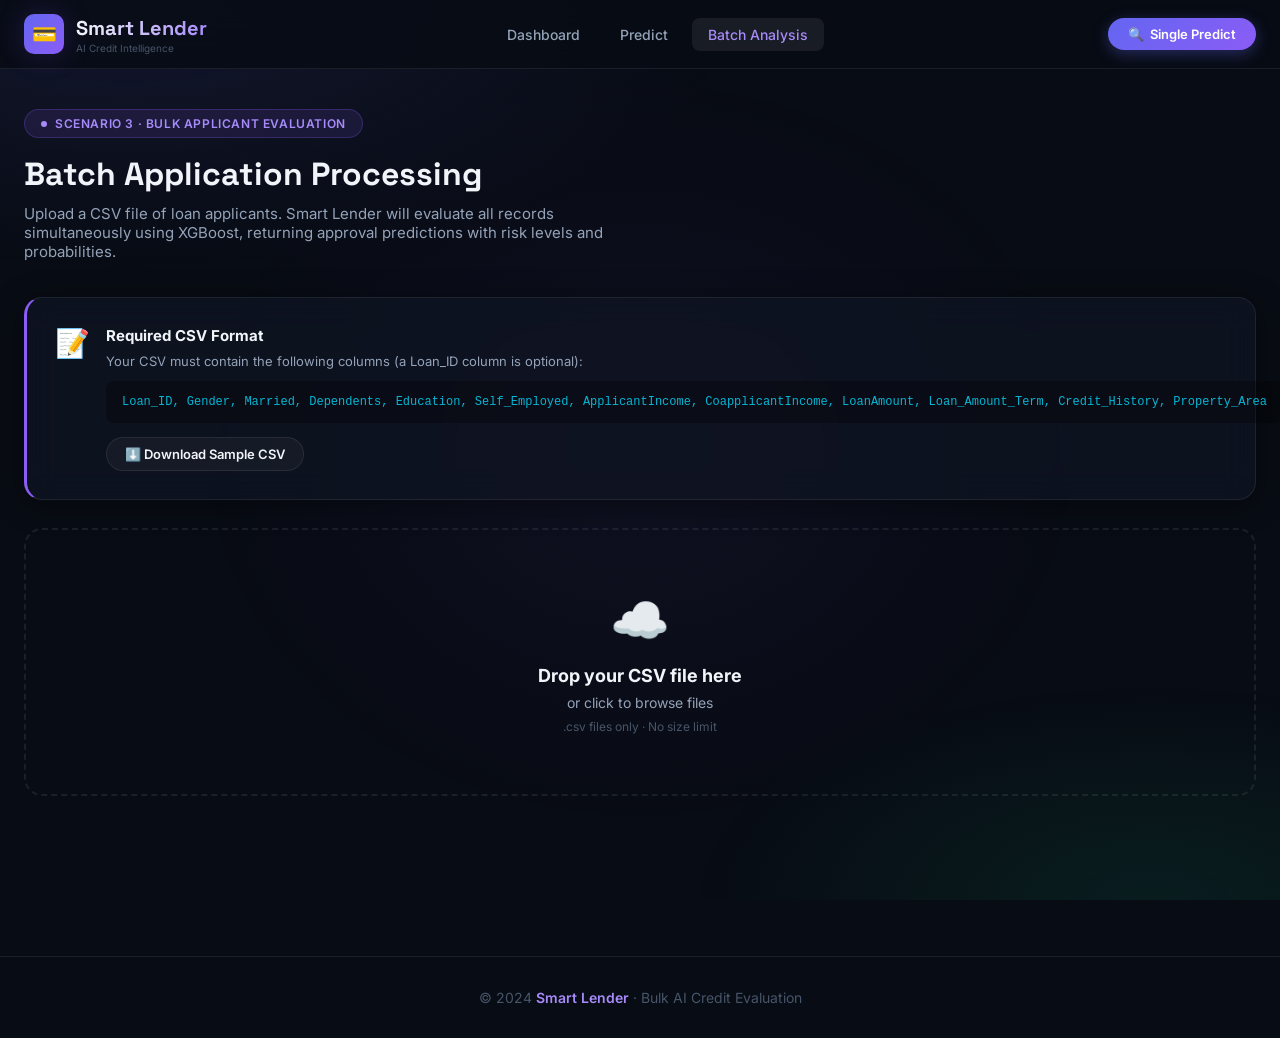
<file: templates/batch.html>
<!DOCTYPE html>
<html lang="en">
<head>
  <meta charset="UTF-8" />
  <meta name="viewport" content="width=device-width, initial-scale=1.0" />
  <title>Batch Analysis — Smart Lender</title>
  <meta name="description" content="Upload a CSV of loan applicants and receive batch AI predictions from Smart Lender's XGBoost engine." />
  <link rel="stylesheet" href="/static/css/style.css" />
</head>
<body>
<div class="page-wrapper">

  <!-- Navbar -->
  <nav class="navbar">
    <div class="navbar-inner">
      <a href="/" class="navbar-brand">
        <div class="brand-icon">💳</div>
        <div>
          <span class="brand-text">Smart Lender</span>
          <span class="brand-tagline">AI Credit Intelligence</span>
        </div>
      </a>
      <ul class="nav-links">
        <li><a href="/">Dashboard</a></li>
        <li><a href="/predict">Predict</a></li>
        <li><a href="/batch" class="active">Batch Analysis</a></li>
      </ul>
      <a href="/predict" class="nav-badge" id="nav-predict-btn">
        <span>🔍</span> Single Predict
      </a>
    </div>
  </nav>

  <div class="container" style="padding-top:40px;padding-bottom:80px;">

    <!-- Page Header -->
    <div style="margin-bottom:36px;">
      <div class="hero-badge" style="margin-bottom:16px;">
        <span class="dot"></span>
        Scenario 3 · Bulk Applicant Evaluation
      </div>
      <h1 style="font-family:'Space Grotesk',sans-serif;font-size:32px;font-weight:800;margin-bottom:10px;">
        Batch Application Processing
      </h1>
      <p style="color:var(--text-secondary);font-size:15px;max-width:620px;">
        Upload a CSV file of loan applicants. Smart Lender will evaluate all records simultaneously
        using XGBoost, returning approval predictions with risk levels and probabilities.
      </p>
    </div>

    <!-- CSV Format Card -->
    <div class="card" style="margin-bottom:28px;border-left:3px solid var(--violet);">
      <div style="display:flex;align-items:flex-start;gap:16px;">
        <div style="font-size:28px;">📝</div>
        <div style="flex:1;">
          <div style="font-size:15px;font-weight:700;margin-bottom:8px;">Required CSV Format</div>
          <p style="font-size:13px;color:var(--text-secondary);margin-bottom:12px;">
            Your CSV must contain the following columns (a Loan_ID column is optional):
          </p>
          <div style="background:rgba(0,0,0,0.3);border-radius:8px;padding:14px 16px;font-family:monospace;font-size:12px;color:var(--cyan);overflow-x:auto;white-space:nowrap;">
            Loan_ID, Gender, Married, Dependents, Education, Self_Employed, ApplicantIncome, CoapplicantIncome, LoanAmount, Loan_Amount_Term, Credit_History, Property_Area
          </div>
          <div style="display:flex;gap:10px;margin-top:14px;flex-wrap:wrap;">
            <button class="btn btn-secondary btn-sm" id="downloadSampleBtn" onclick="downloadSample()">
              ⬇️ Download Sample CSV
            </button>
          </div>
        </div>
      </div>
    </div>

    <!-- Upload Section -->
    <div id="uploadSection">
      <div class="drop-zone" id="dropZone">
        <span class="upload-icon">☁️</span>
        <h3>Drop your CSV file here</h3>
        <p>or click to browse files</p>
        <p style="margin-top:8px;font-size:12px;color:var(--text-muted);">.csv files only · No size limit</p>
        <input type="file" id="csvFileInput" accept=".csv" style="display:none;" />
      </div>
    </div>

    <!-- Process Section (hidden initially) -->
    <div id="processSection" style="display:none;">
      <div class="card">
        <div style="display:flex;align-items:center;justify-content:space-between;flex-wrap:wrap;gap:16px;">
          <div>
            <div id="selectedFileName" style="font-size:15px;font-weight:600;color:var(--text-primary);">No file selected</div>
            <p style="font-size:13px;color:var(--text-secondary);margin-top:4px;">Ready for processing</p>
          </div>
          <div style="display:flex;gap:10px;">
            <button class="btn btn-secondary btn-sm" id="resetBatch">🔄 Change File</button>
            <button class="btn btn-primary" id="processBatch" style="min-width:200px;">
              🚀 Process Applications
            </button>
          </div>
        </div>

        <!-- Progress bar -->
        <div style="margin-top:20px;">
          <div style="display:flex;justify-content:space-between;font-size:12px;color:var(--text-muted);margin-bottom:6px;">
            <span>Processing</span>
            <span>XGBoost Engine</span>
          </div>
          <div class="progress-track">
            <div class="progress-fill" id="progressFill" style="width:0%;"></div>
          </div>
        </div>
      </div>
    </div>

    <!-- Results Section (hidden initially) -->
    <div id="resultsSection" style="display:none;margin-top:36px;">

      <!-- Summary Cards -->
      <div class="section-header">
        <div>
          <div class="section-title">Batch Results Summary</div>
          <div class="section-sub">AI predictions for all uploaded applicants</div>
        </div>
        <div style="display:flex;gap:10px;">
          <button class="btn btn-secondary btn-sm" id="downloadResults">
            ⬇️ Download CSV
          </button>
          <button class="btn btn-secondary btn-sm" id="resetBatch2" onclick="document.getElementById('resetBatch').click()">
            🔄 New Batch
          </button>
        </div>
      </div>

      <div class="stats-grid" id="batchSummary" style="margin-bottom:32px;margin-top:0;"></div>

      <!-- Results Table -->
      <div class="card" style="padding:0;overflow:hidden;">
        <div style="padding:20px 24px;border-bottom:1px solid var(--border-glass);display:flex;align-items:center;justify-content:space-between;">
          <div style="font-size:15px;font-weight:700;">📋 Applicant Predictions</div>
          <div style="font-size:13px;color:var(--text-secondary);" id="tableCount"></div>
        </div>
        <div class="table-wrapper" style="border:none;border-radius:0;">
          <table>
            <thead>
              <tr>
                <th>Loan ID</th>
                <th>Prediction</th>
                <th>Approval Probability</th>
                <th>Risk Level</th>
              </tr>
            </thead>
            <tbody id="resultsTableBody"></tbody>
          </table>
        </div>
      </div>

    </div><!-- /resultsSection -->

  </div><!-- /container -->

  <footer class="footer">
    <p class="footer-text">
      © 2024 <span class="footer-highlight">Smart Lender</span> · Bulk AI Credit Evaluation
    </p>
  </footer>

</div><!-- /page-wrapper -->

<script>
function downloadSample() {
  const csv = `Loan_ID,Gender,Married,Dependents,Education,Self_Employed,ApplicantIncome,CoapplicantIncome,LoanAmount,Loan_Amount_Term,Credit_History,Property_Area
LP000001,Male,Yes,0,Graduate,No,5849,0,128,360,1.0,Rural
LP000002,Male,Yes,1,Graduate,No,4583,1508,128,360,1.0,Rural
LP000003,Male,Yes,0,Graduate,Yes,3000,0,66,360,1.0,Urban
LP000004,Male,Yes,0,Not Graduate,No,2583,2358,120,360,1.0,Urban
LP000005,Female,No,0,Graduate,No,6000,0,141,360,1.0,Urban
LP000006,Male,Yes,2,Graduate,Yes,5417,4196,267,360,1.0,Urban
LP000007,Male,Yes,0,Not Graduate,No,2333,1516,95,360,1.0,Urban
LP000008,Male,No,0,Graduate,No,3036,2504,158,360,0.0,Semiurban
LP000009,Female,Yes,3+,Graduate,No,4006,1526,168,360,1.0,Urban
LP000010,Male,Yes,1,Graduate,No,4500,1800,100,360,1.0,Semiurban
LP000011,Male,No,2,Not Graduate,Yes,1600,0,320,360,0.0,Rural
LP000012,Female,No,0,Graduate,No,2900,0,75,36,1.0,Rural`;

  const blob = new Blob([csv], { type: 'text/csv' });
  const url  = URL.createObjectURL(blob);
  const a    = document.createElement('a');
  a.href     = url;
  a.download = 'smart_lender_sample.csv';
  a.click();
  URL.revokeObjectURL(url);
}

// Update table count after results render
const observer = new MutationObserver(() => {
  const tbody = document.getElementById('resultsTableBody');
  const count = document.getElementById('tableCount');
  if (tbody && count) {
    const rows = tbody.querySelectorAll('tr').length;
    if (rows > 0) count.textContent = `${rows} applications`;
  }
});
const tbody = document.getElementById('resultsTableBody');
if (tbody) observer.observe(tbody, { childList: true });
</script>
<script src="/static/js/main.js"></script>
</body>
</html>
</file>
<file: static/css/style.css>
/* ============================================================
   Smart Lender - Premium Financial Dashboard CSS
   Dark-mode glassmorphism theme with vibrant accents
   ============================================================ */

@import url('https://fonts.googleapis.com/css2?family=Inter:wght@300;400;500;600;700;800;900&family=Space+Grotesk:wght@400;500;600;700&display=swap');

/* ── CSS Variables ─────────────────────────────────────────── */
:root {
  --bg-primary:    #080C14;
  --bg-secondary:  #0E1420;
  --bg-card:       rgba(15, 20, 35, 0.75);
  --bg-glass:      rgba(255, 255, 255, 0.04);
  --bg-glass-hover:rgba(255, 255, 255, 0.07);
  --border-glass:  rgba(255, 255, 255, 0.08);
  --border-glow:   rgba(99, 102, 241, 0.30);

  --green:         #10B981;
  --green-light:   #34D399;
  --green-dim:     rgba(16, 185, 129, 0.12);
  --red:           #EF4444;
  --red-light:     #F87171;
  --red-dim:       rgba(239, 68, 68, 0.12);
  --amber:         #F59E0B;
  --amber-dim:     rgba(245, 158, 11, 0.12);
  --violet:        #8B5CF6;
  --violet-light:  #A78BFA;
  --violet-dim:    rgba(139, 92, 246, 0.12);
  --indigo:        #6366F1;
  --cyan:          #06B6D4;

  --text-primary:  #F1F5F9;
  --text-secondary:#94A3B8;
  --text-muted:    #475569;

  --radius-sm:     8px;
  --radius-md:     12px;
  --radius-lg:     18px;
  --radius-xl:     24px;

  --shadow-card:   0 4px 30px rgba(0,0,0,0.4);
  --shadow-glow-g: 0 0 30px rgba(16,185,129,0.20);
  --shadow-glow-v: 0 0 30px rgba(139,92,246,0.20);
  --shadow-glow-r: 0 0 30px rgba(239,68,68,0.20);

  --transition:    all 0.25s cubic-bezier(0.4, 0, 0.2, 1);
}

/* ── Reset & Base ──────────────────────────────────────────── */
*, *::before, *::after { box-sizing: border-box; margin: 0; padding: 0; }

html { scroll-behavior: smooth; }

body {
  font-family: 'Inter', sans-serif;
  background-color: var(--bg-primary);
  color: var(--text-primary);
  min-height: 100vh;
  overflow-x: hidden;
}

/* Animated background mesh */
body::before {
  content: '';
  position: fixed;
  inset: 0;
  background:
    radial-gradient(ellipse 80% 50% at 10% 0%, rgba(99,102,241,0.12) 0%, transparent 60%),
    radial-gradient(ellipse 60% 40% at 90% 100%, rgba(16,185,129,0.10) 0%, transparent 60%),
    radial-gradient(ellipse 50% 60% at 50% 50%, rgba(139,92,246,0.06) 0%, transparent 70%);
  pointer-events: none;
  z-index: 0;
}

/* ── Scrollbar ─────────────────────────────────────────────── */
::-webkit-scrollbar { width: 6px; }
::-webkit-scrollbar-track { background: var(--bg-secondary); }
::-webkit-scrollbar-thumb { background: var(--border-glass); border-radius: 10px; }
::-webkit-scrollbar-thumb:hover { background: var(--text-muted); }

/* ── Layout ────────────────────────────────────────────────── */
.page-wrapper { position: relative; z-index: 1; }

.container {
  max-width: 1280px;
  margin: 0 auto;
  padding: 0 24px;
}

/* ── Navbar ────────────────────────────────────────────────── */
.navbar {
  position: sticky;
  top: 0;
  z-index: 100;
  background: rgba(8, 12, 20, 0.85);
  backdrop-filter: blur(20px);
  -webkit-backdrop-filter: blur(20px);
  border-bottom: 1px solid var(--border-glass);
  padding: 0 24px;
}

.navbar-inner {
  max-width: 1280px;
  margin: 0 auto;
  display: flex;
  align-items: center;
  justify-content: space-between;
  height: 68px;
}

.navbar-brand {
  display: flex;
  align-items: center;
  gap: 12px;
  text-decoration: none;
}

.brand-icon {
  width: 40px;
  height: 40px;
  background: linear-gradient(135deg, var(--indigo), var(--violet));
  border-radius: 10px;
  display: flex;
  align-items: center;
  justify-content: center;
  font-size: 20px;
  box-shadow: var(--shadow-glow-v);
}

.brand-text {
  font-family: 'Space Grotesk', sans-serif;
  font-weight: 700;
  font-size: 20px;
  background: linear-gradient(90deg, #F1F5F9, var(--violet-light));
  -webkit-background-clip: text;
  -webkit-text-fill-color: transparent;
  background-clip: text;
}

.brand-tagline {
  font-size: 10px;
  color: var(--text-muted);
  font-weight: 400;
  display: block;
  line-height: 1;
  margin-top: 2px;
  -webkit-text-fill-color: var(--text-muted);
}

.nav-links {
  display: flex;
  align-items: center;
  gap: 8px;
  list-style: none;
}

.nav-links a {
  text-decoration: none;
  color: var(--text-secondary);
  font-size: 14px;
  font-weight: 500;
  padding: 8px 16px;
  border-radius: var(--radius-sm);
  transition: var(--transition);
}

.nav-links a:hover,
.nav-links a.active {
  color: var(--text-primary);
  background: var(--bg-glass-hover);
}

.nav-links a.active {
  color: var(--violet-light);
}

.nav-badge {
  display: inline-flex;
  align-items: center;
  gap: 6px;
  background: linear-gradient(135deg, var(--indigo), var(--violet));
  color: #fff;
  font-size: 13px;
  font-weight: 600;
  padding: 8px 20px;
  border-radius: 50px;
  text-decoration: none;
  box-shadow: 0 4px 15px rgba(99,102,241,0.35);
  transition: var(--transition);
}

.nav-badge:hover {
  transform: translateY(-1px);
  box-shadow: 0 8px 25px rgba(99,102,241,0.45);
}

/* ── Cards / Glass ─────────────────────────────────────────── */
.card {
  background: var(--bg-card);
  backdrop-filter: blur(16px);
  -webkit-backdrop-filter: blur(16px);
  border: 1px solid var(--border-glass);
  border-radius: var(--radius-lg);
  padding: 28px;
  box-shadow: var(--shadow-card);
  transition: var(--transition);
}

.card:hover { transform: translateY(-3px); box-shadow: 0 12px 40px rgba(0,0,0,0.5); }

.card-sm { padding: 20px; border-radius: var(--radius-md); }

/* ── Hero Section ──────────────────────────────────────────── */
.hero {
  padding: 80px 0 60px;
  text-align: center;
}

.hero-badge {
  display: inline-flex;
  align-items: center;
  gap: 8px;
  background: var(--violet-dim);
  border: 1px solid rgba(139,92,246,0.25);
  color: var(--violet-light);
  font-size: 12px;
  font-weight: 600;
  padding: 6px 16px;
  border-radius: 50px;
  margin-bottom: 24px;
  letter-spacing: 0.05em;
  text-transform: uppercase;
}

.hero-badge .dot {
  width: 6px;
  height: 6px;
  background: var(--violet-light);
  border-radius: 50%;
  animation: pulse-dot 2s infinite;
}

@keyframes pulse-dot {
  0%, 100% { opacity: 1; transform: scale(1); }
  50%       { opacity: 0.5; transform: scale(0.7); }
}

.hero h1 {
  font-family: 'Space Grotesk', sans-serif;
  font-size: clamp(36px, 5vw, 64px);
  font-weight: 800;
  line-height: 1.1;
  letter-spacing: -0.02em;
  margin-bottom: 20px;
}

.gradient-text {
  background: linear-gradient(135deg, var(--indigo) 0%, var(--violet-light) 50%, var(--cyan) 100%);
  -webkit-background-clip: text;
  -webkit-text-fill-color: transparent;
  background-clip: text;
}

.hero-sub {
  font-size: 18px;
  color: var(--text-secondary);
  max-width: 600px;
  margin: 0 auto 40px;
  line-height: 1.7;
}

.hero-cta {
  display: flex;
  gap: 16px;
  justify-content: center;
  flex-wrap: wrap;
}

/* ── Buttons ───────────────────────────────────────────────── */
.btn {
  display: inline-flex;
  align-items: center;
  gap: 8px;
  font-size: 14px;
  font-weight: 600;
  padding: 12px 28px;
  border-radius: 50px;
  text-decoration: none;
  border: none;
  cursor: pointer;
  transition: var(--transition);
  font-family: 'Inter', sans-serif;
}

.btn-primary {
  background: linear-gradient(135deg, var(--indigo), var(--violet));
  color: #fff;
  box-shadow: 0 4px 20px rgba(99,102,241,0.35);
}

.btn-primary:hover {
  transform: translateY(-2px);
  box-shadow: 0 8px 30px rgba(99,102,241,0.50);
}

.btn-secondary {
  background: var(--bg-glass);
  color: var(--text-primary);
  border: 1px solid var(--border-glass);
}

.btn-secondary:hover {
  background: var(--bg-glass-hover);
  transform: translateY(-2px);
}

.btn-success {
  background: linear-gradient(135deg, #059669, var(--green));
  color: #fff;
  box-shadow: 0 4px 20px rgba(16,185,129,0.30);
}

.btn-success:hover { transform: translateY(-2px); box-shadow: var(--shadow-glow-g); }

.btn-danger {
  background: linear-gradient(135deg, #DC2626, var(--red));
  color: #fff;
}

.btn-lg { padding: 14px 36px; font-size: 16px; }
.btn-sm { padding: 8px 18px; font-size: 13px; }

/* ── Stat Cards ────────────────────────────────────────────── */
.stats-grid {
  display: grid;
  grid-template-columns: repeat(auto-fit, minmax(220px, 1fr));
  gap: 20px;
  margin: 48px 0;
}

.stat-card {
  background: var(--bg-card);
  backdrop-filter: blur(16px);
  border: 1px solid var(--border-glass);
  border-radius: var(--radius-lg);
  padding: 24px 28px;
  position: relative;
  overflow: hidden;
  transition: var(--transition);
}

.stat-card::before {
  content: '';
  position: absolute;
  top: 0; left: 0; right: 0;
  height: 2px;
  background: var(--accent-gradient, linear-gradient(90deg, var(--indigo), var(--violet)));
}

.stat-card:hover { transform: translateY(-4px); }

.stat-icon {
  width: 44px;
  height: 44px;
  border-radius: var(--radius-sm);
  display: flex;
  align-items: center;
  justify-content: center;
  font-size: 20px;
  margin-bottom: 16px;
}

.stat-value {
  font-family: 'Space Grotesk', sans-serif;
  font-size: 32px;
  font-weight: 700;
  line-height: 1;
  margin-bottom: 6px;
}

.stat-label {
  font-size: 13px;
  color: var(--text-secondary);
  font-weight: 500;
}

.stat-change {
  font-size: 12px;
  color: var(--green);
  font-weight: 600;
  margin-top: 8px;
  display: flex;
  align-items: center;
  gap: 4px;
}

/* ── Section Headers ───────────────────────────────────────── */
.section-header {
  display: flex;
  align-items: center;
  justify-content: space-between;
  margin-bottom: 28px;
}

.section-title {
  font-family: 'Space Grotesk', sans-serif;
  font-size: 22px;
  font-weight: 700;
  color: var(--text-primary);
}

.section-sub {
  font-size: 14px;
  color: var(--text-secondary);
  margin-top: 4px;
}

/* ── Model Comparison ──────────────────────────────────────── */
.models-grid {
  display: grid;
  grid-template-columns: repeat(auto-fit, minmax(240px, 1fr));
  gap: 16px;
  margin-bottom: 40px;
}

.model-card {
  background: var(--bg-card);
  backdrop-filter: blur(16px);
  border: 1px solid var(--border-glass);
  border-radius: var(--radius-md);
  padding: 24px;
  transition: var(--transition);
  position: relative;
}

.model-card.best {
  border-color: rgba(139,92,246,0.40);
  box-shadow: 0 0 30px rgba(139,92,246,0.12);
}

.model-card:hover { transform: translateY(-3px); }

.model-badge {
  display: inline-flex;
  align-items: center;
  gap: 5px;
  font-size: 11px;
  font-weight: 700;
  padding: 4px 10px;
  border-radius: 50px;
  letter-spacing: 0.05em;
  text-transform: uppercase;
  margin-bottom: 12px;
}

.badge-best  { background: var(--violet-dim); color: var(--violet-light); border: 1px solid rgba(139,92,246,0.25); }
.badge-good  { background: var(--green-dim);  color: var(--green-light);  border: 1px solid rgba(16,185,129,0.25); }
.badge-fair  { background: var(--amber-dim);  color: var(--amber);        border: 1px solid rgba(245,158,11,0.25); }

.model-name {
  font-size: 17px;
  font-weight: 700;
  margin-bottom: 16px;
}

.model-metrics { display: flex; flex-direction: column; gap: 10px; }

.metric-row {
  display: flex;
  justify-content: space-between;
  align-items: center;
}

.metric-label { font-size: 12px; color: var(--text-secondary); }
.metric-val   { font-size: 14px; font-weight: 700; }

.metric-bar-wrap {
  height: 5px;
  background: var(--bg-glass);
  border-radius: 10px;
  overflow: hidden;
  margin-top: 4px;
}

.metric-bar {
  height: 100%;
  border-radius: 10px;
  transition: width 1.2s cubic-bezier(0.4, 0, 0.2, 1);
}

/* ── Scenario Cards ────────────────────────────────────────── */
.scenarios-grid {
  display: grid;
  grid-template-columns: repeat(auto-fit, minmax(300px, 1fr));
  gap: 20px;
  margin: 48px 0;
}

.scenario-card {
  background: var(--bg-card);
  backdrop-filter: blur(16px);
  border: 1px solid var(--border-glass);
  border-radius: var(--radius-lg);
  padding: 28px;
  transition: var(--transition);
  cursor: pointer;
}

.scenario-card:hover {
  transform: translateY(-4px);
  border-color: var(--border-glow);
  box-shadow: var(--shadow-glow-v);
}

.scenario-icon {
  width: 52px;
  height: 52px;
  border-radius: 14px;
  display: flex;
  align-items: center;
  justify-content: center;
  font-size: 24px;
  margin-bottom: 16px;
}

.scenario-card h3 { font-size: 17px; font-weight: 700; margin-bottom: 10px; }
.scenario-card p  { font-size: 14px; color: var(--text-secondary); line-height: 1.6; }

/* ── Prediction Form ───────────────────────────────────────── */
.predict-layout {
  display: grid;
  grid-template-columns: 1fr 380px;
  gap: 28px;
  align-items: start;
}

@media (max-width: 900px) { .predict-layout { grid-template-columns: 1fr; } }

.form-grid {
  display: grid;
  grid-template-columns: repeat(2, 1fr);
  gap: 20px;
}

@media (max-width: 640px) { .form-grid { grid-template-columns: 1fr; } }

.form-group { display: flex; flex-direction: column; gap: 8px; }

.form-label {
  font-size: 13px;
  font-weight: 600;
  color: var(--text-secondary);
  letter-spacing: 0.02em;
  text-transform: uppercase;
}

.form-control {
  background: rgba(255,255,255,0.05);
  border: 1px solid var(--border-glass);
  border-radius: var(--radius-sm);
  color: var(--text-primary);
  font-size: 14px;
  font-family: 'Inter', sans-serif;
  padding: 12px 16px;
  width: 100%;
  transition: var(--transition);
  outline: none;
  -webkit-appearance: none;
}

.form-control:focus {
  border-color: var(--indigo);
  background: rgba(99,102,241,0.06);
  box-shadow: 0 0 0 3px rgba(99,102,241,0.12);
}

select.form-control {
  background-image: url("data:image/svg+xml,%3Csvg xmlns='http://www.w3.org/2000/svg' width='12' height='12' fill='%2394A3B8' viewBox='0 0 16 16'%3E%3Cpath d='M7.247 11.14L2.451 5.658C1.885 5.013 2.345 4 3.204 4h9.592a1 1 0 0 1 .753 1.659l-4.796 5.48a1 1 0 0 1-1.506 0z'/%3E%3C/svg%3E");
  background-repeat: no-repeat;
  background-position: right 14px center;
  padding-right: 36px;
  cursor: pointer;
}

select.form-control option {
  background: var(--bg-secondary);
  color: var(--text-primary);
}

/* ── Result Panel ──────────────────────────────────────────── */
.result-panel {
  background: var(--bg-card);
  backdrop-filter: blur(16px);
  border: 1px solid var(--border-glass);
  border-radius: var(--radius-lg);
  padding: 28px;
  position: sticky;
  top: 90px;
  min-height: 400px;
  display: flex;
  flex-direction: column;
}

.result-placeholder {
  flex: 1;
  display: flex;
  flex-direction: column;
  align-items: center;
  justify-content: center;
  color: var(--text-muted);
  text-align: center;
  gap: 12px;
}

.result-placeholder .icon { font-size: 48px; opacity: 0.4; }
.result-placeholder p     { font-size: 14px; }

.result-verdict {
  text-align: center;
  padding: 24px 0;
}

.verdict-icon {
  font-size: 64px;
  margin-bottom: 12px;
  display: block;
  animation: pop-in 0.4s cubic-bezier(0.175, 0.885, 0.32, 1.275);
}

@keyframes pop-in {
  from { transform: scale(0.5); opacity: 0; }
  to   { transform: scale(1);   opacity: 1; }
}

.verdict-label {
  font-family: 'Space Grotesk', sans-serif;
  font-size: 28px;
  font-weight: 800;
  letter-spacing: -0.02em;
}

.verdict-approved { color: var(--green); }
.verdict-rejected { color: var(--red);   }

.verdict-confidence {
  font-size: 15px;
  color: var(--text-secondary);
  margin-top: 6px;
}

.prob-bars { margin-top: 24px; display: flex; flex-direction: column; gap: 14px; }

.prob-row { display: flex; flex-direction: column; gap: 6px; }

.prob-header {
  display: flex;
  justify-content: space-between;
  font-size: 13px;
  font-weight: 600;
}

.prob-track {
  height: 8px;
  background: rgba(255,255,255,0.06);
  border-radius: 10px;
  overflow: hidden;
}

.prob-fill {
  height: 100%;
  border-radius: 10px;
  transition: width 0.9s cubic-bezier(0.4, 0, 0.2, 1);
}

.prob-fill-green  { background: linear-gradient(90deg, #059669, var(--green-light)); }
.prob-fill-red    { background: linear-gradient(90deg, #DC2626, var(--red-light)); }

.risk-badge {
  display: inline-flex;
  align-items: center;
  gap: 8px;
  padding: 10px 20px;
  border-radius: 50px;
  font-size: 14px;
  font-weight: 700;
  margin-top: 20px;
  width: 100%;
  justify-content: center;
}

.risk-green  { background: var(--green-dim); color: var(--green-light); border: 1px solid rgba(16,185,129,0.25); }
.risk-amber  { background: var(--amber-dim); color: var(--amber);       border: 1px solid rgba(245,158,11,0.25); }
.risk-red    { background: var(--red-dim);   color: var(--red-light);   border: 1px solid rgba(239,68,68,0.25); }

/* ── Loading Spinner ───────────────────────────────────────── */
.spinner {
  width: 40px;
  height: 40px;
  border: 3px solid rgba(139,92,246,0.2);
  border-top-color: var(--violet);
  border-radius: 50%;
  animation: spin 0.8s linear infinite;
}

@keyframes spin { to { transform: rotate(360deg); } }

/* ── Batch Upload ──────────────────────────────────────────── */
.drop-zone {
  border: 2px dashed var(--border-glass);
  border-radius: var(--radius-lg);
  padding: 60px 40px;
  text-align: center;
  transition: var(--transition);
  cursor: pointer;
}

.drop-zone.drag-over {
  border-color: var(--indigo);
  background: rgba(99,102,241,0.06);
  box-shadow: 0 0 30px rgba(99,102,241,0.15);
}

.drop-zone .upload-icon { font-size: 48px; margin-bottom: 16px; display: block; }
.drop-zone h3 { font-size: 18px; font-weight: 700; margin-bottom: 8px; }
.drop-zone p  { font-size: 14px; color: var(--text-secondary); }

/* ── Table ─────────────────────────────────────────────────── */
.table-wrapper {
  overflow-x: auto;
  border-radius: var(--radius-md);
  border: 1px solid var(--border-glass);
}

table {
  width: 100%;
  border-collapse: collapse;
  font-size: 14px;
}

thead th {
  background: rgba(255,255,255,0.04);
  padding: 14px 18px;
  text-align: left;
  font-size: 12px;
  font-weight: 700;
  color: var(--text-secondary);
  letter-spacing: 0.05em;
  text-transform: uppercase;
  border-bottom: 1px solid var(--border-glass);
  white-space: nowrap;
}

tbody td {
  padding: 14px 18px;
  border-bottom: 1px solid rgba(255,255,255,0.04);
  color: var(--text-primary);
}

tbody tr:last-child td { border-bottom: none; }
tbody tr:hover { background: var(--bg-glass); }

/* Status badges */
.badge {
  display: inline-flex;
  align-items: center;
  gap: 6px;
  padding: 4px 12px;
  border-radius: 50px;
  font-size: 12px;
  font-weight: 700;
}

.badge-approved { background: var(--green-dim); color: var(--green-light); }
.badge-rejected { background: var(--red-dim);   color: var(--red-light);   }

/* ── Charts ────────────────────────────────────────────────── */
.chart-wrapper {
  position: relative;
  height: 280px;
}

/* ── Footer ────────────────────────────────────────────────── */
.footer {
  border-top: 1px solid var(--border-glass);
  padding: 32px 24px;
  margin-top: 80px;
  text-align: center;
}

.footer-text {
  font-size: 14px;
  color: var(--text-muted);
}

.footer-highlight {
  color: var(--violet-light);
  font-weight: 600;
}

/* ── Utility ───────────────────────────────────────────────── */
.text-green  { color: var(--green-light); }
.text-red    { color: var(--red-light); }
.text-amber  { color: var(--amber); }
.text-violet { color: var(--violet-light); }
.text-muted  { color: var(--text-secondary); }
.text-center { text-align: center; }

.mt-4 { margin-top: 16px; }
.mt-6 { margin-top: 24px; }
.mt-8 { margin-top: 32px; }
.mt-12 { margin-top: 48px; }

.mb-4 { margin-bottom: 16px; }
.mb-6 { margin-bottom: 24px; }

.d-none   { display: none !important; }
.d-flex   { display: flex; }
.gap-3    { gap: 12px; }
.gap-4    { gap: 16px; }
.flex-wrap { flex-wrap: wrap; }
.align-center { align-items: center; }
.justify-between { justify-content: space-between; }

.page-section { padding: 60px 0; }

.divider {
  border: none;
  border-top: 1px solid var(--border-glass);
  margin: 40px 0;
}

/* ── Animations ────────────────────────────────────────────── */
@keyframes fade-up {
  from { opacity: 0; transform: translateY(20px); }
  to   { opacity: 1; transform: translateY(0); }
}

.fade-up { animation: fade-up 0.5s ease forwards; }
.fade-up-delay-1 { animation-delay: 0.1s; opacity: 0; }
.fade-up-delay-2 { animation-delay: 0.2s; opacity: 0; }
.fade-up-delay-3 { animation-delay: 0.3s; opacity: 0; }

/* ── Notification Toast ────────────────────────────────────── */
.toast-container {
  position: fixed;
  bottom: 24px;
  right: 24px;
  z-index: 9999;
  display: flex;
  flex-direction: column;
  gap: 10px;
}

.toast {
  background: var(--bg-card);
  backdrop-filter: blur(16px);
  border: 1px solid var(--border-glass);
  border-radius: var(--radius-md);
  padding: 14px 20px;
  font-size: 14px;
  box-shadow: var(--shadow-card);
  display: flex;
  align-items: center;
  gap: 12px;
  min-width: 280px;
  animation: slide-in 0.3s ease;
}

@keyframes slide-in {
  from { opacity: 0; transform: translateX(100%); }
  to   { opacity: 1; transform: translateX(0); }
}

.form-section-title {
  font-size: 14px;
  font-weight: 700;
  color: var(--violet-light);
  text-transform: uppercase;
  letter-spacing: 0.08em;
  padding-bottom: 12px;
  border-bottom: 1px solid var(--border-glass);
  margin-bottom: 20px;
  grid-column: 1 / -1;
}

/* Progress bar for batch */
.progress-track {
  height: 6px;
  background: rgba(255,255,255,0.06);
  border-radius: 10px;
  overflow: hidden;
  margin-top: 8px;
}

.progress-fill {
  height: 100%;
  border-radius: 10px;
  background: linear-gradient(90deg, var(--indigo), var(--violet));
  transition: width 0.4s ease;
}
</file>
